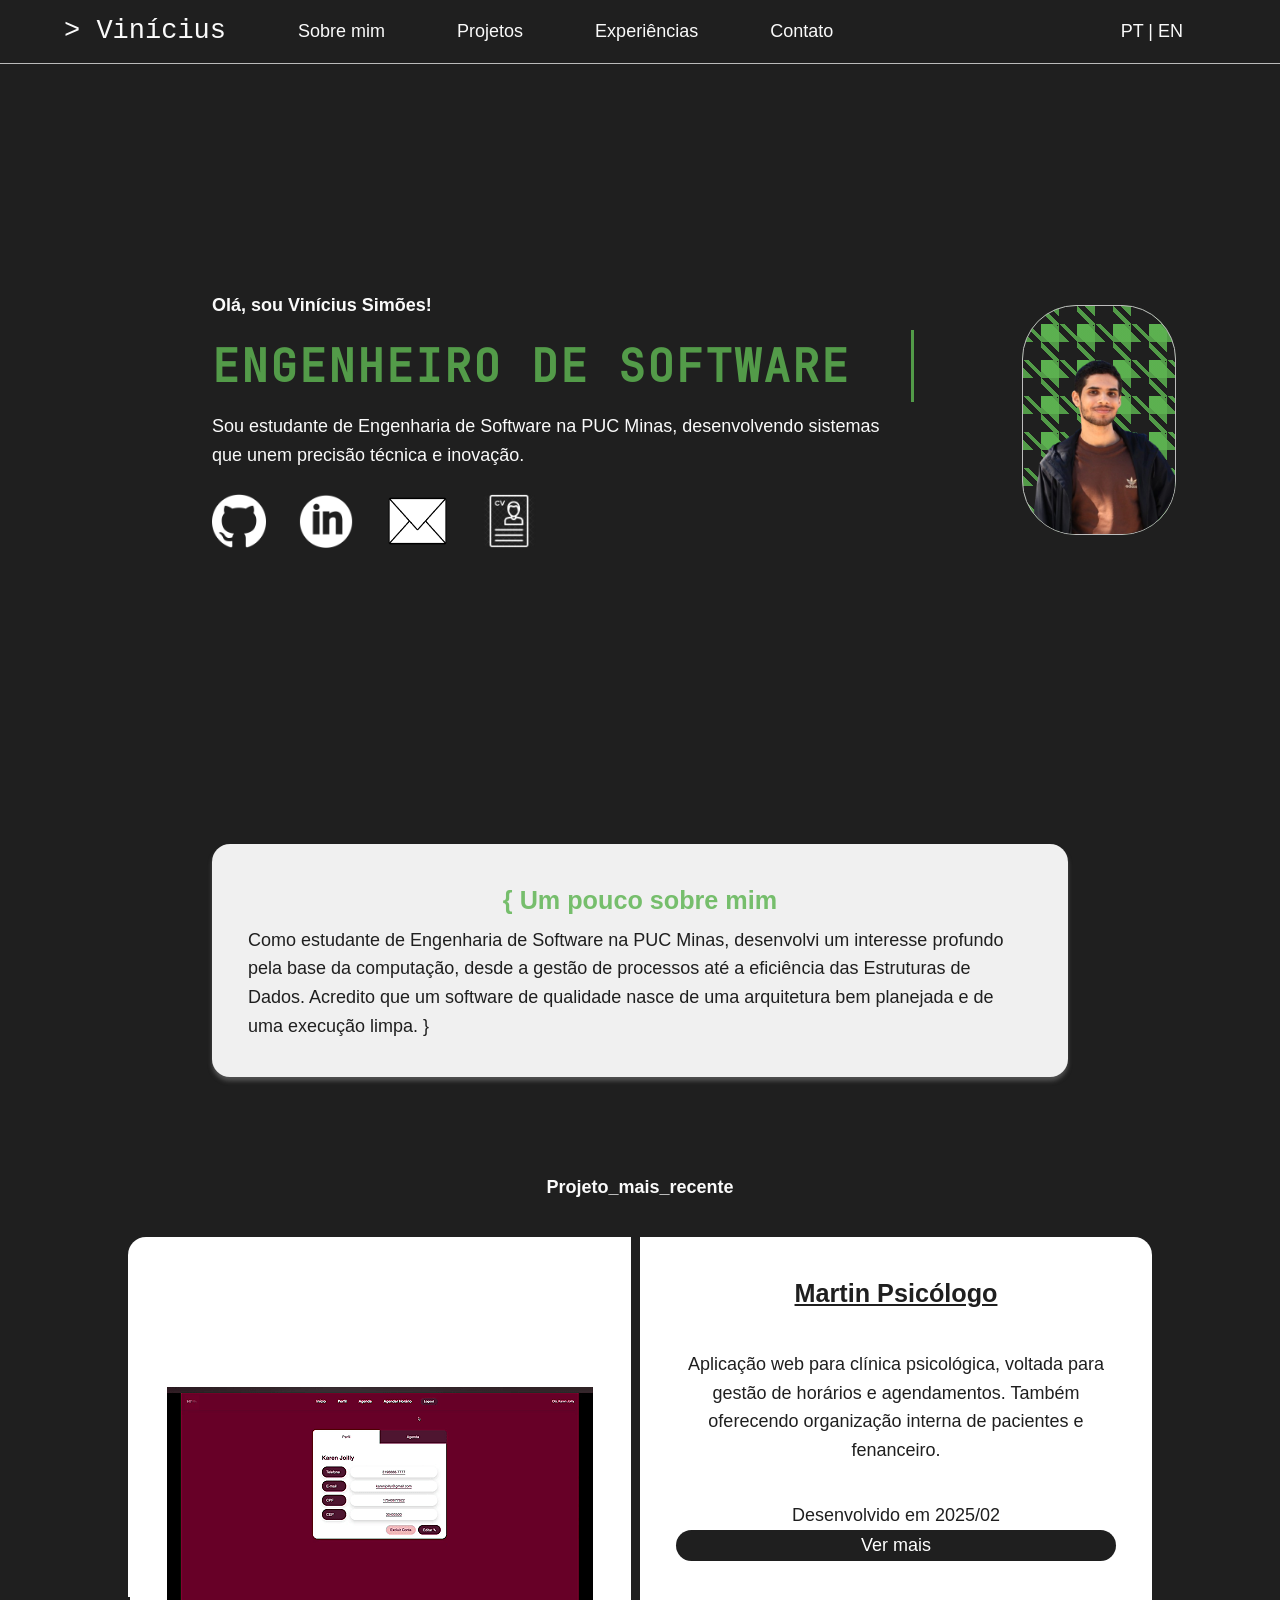
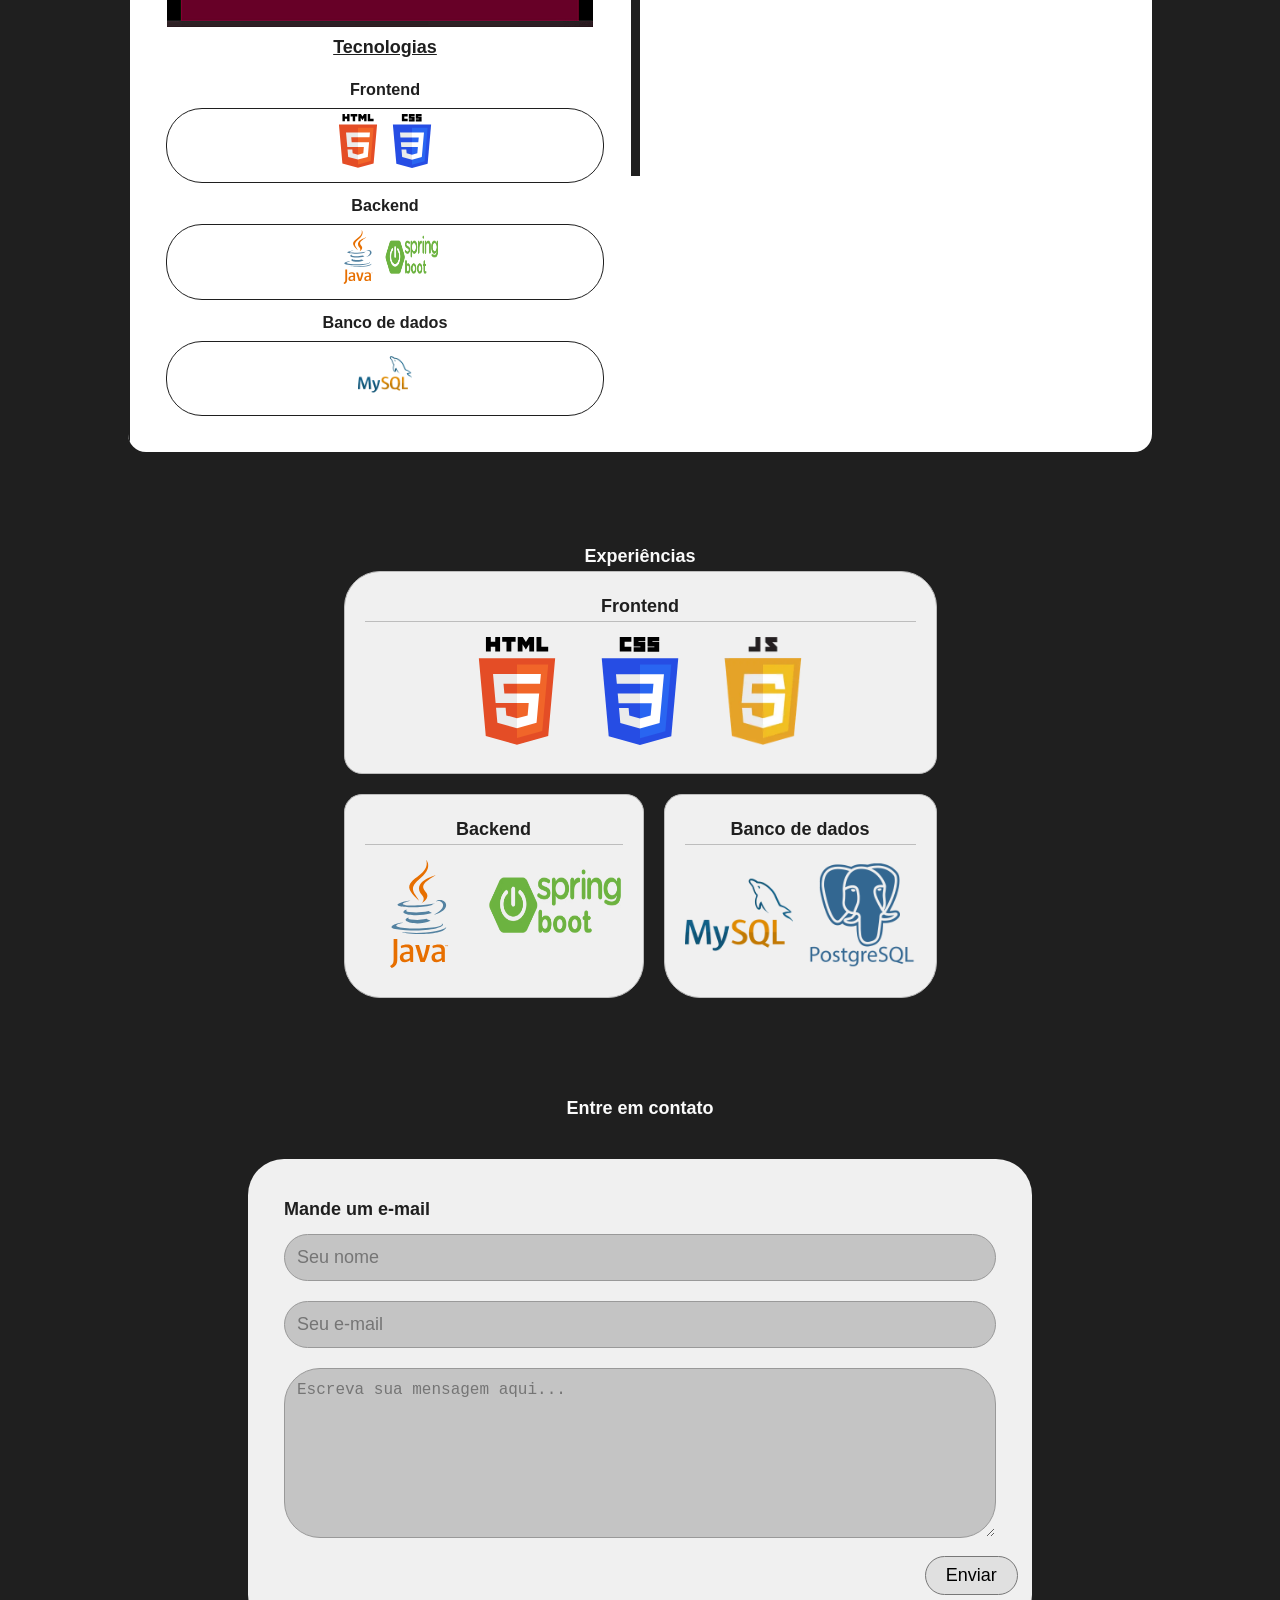
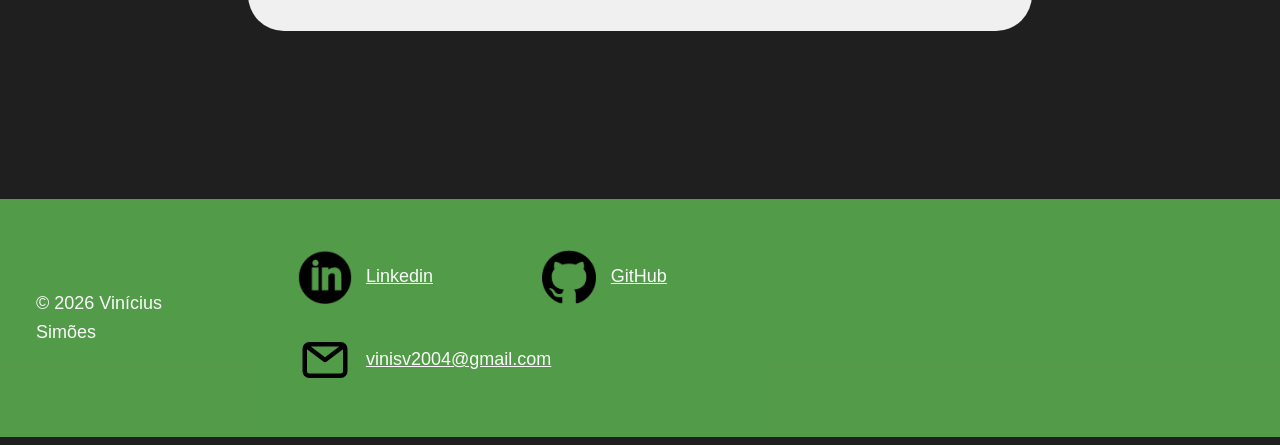
<file: src/index.html>
<!DOCTYPE html>
<html lang="pt-BR">

    <head>
        <meta charset="UTF-8">
        <meta name="viewport" content="width=device-width, initial-scale=1.0">
        <title> "Vinícus Simões | Portifólio" </title>
        <link rel="stylesheet" href="style.css">
    </head>

    <body>

        <!--  Navbar  -->
        <header>
            <nav>
                <div class="half-background"></div>
                <ul class="menu">
                    <a class="logo" href="#inicio"> > Vinícius </a>

                    <li><a href="#sobre" class="lang-br">Sobre mim</a></li>
                    <li><a href="#sobre" class="lang-eng">About me</a></li>
                    <li><a href="#projetos" class="lang-br">Projetos</a></li>
                    <li><a href="#projetos" class="lang-eng">Projects</a></li>
                    <li><a href="#experiencias" class="lang-br">Experiências</a></li>
                    <li><a href="#experiencias" class="lang-eng">Experiences</a></li>
                    <li><a href="#contato" class="lang-br">Contato</a></li>
                    <li><a href="#contato" class="lang-eng">Contact</a></li>

                    <button class="toggle-lang" onclick="toggleLang()"> PT | EN </button>
                </ul>
            </nav>
        </header>

        <main>
        
            <!-- Inicio -->
            <section id="inicio" class="hero container">

                <div class="hero-content">
                    <h3 class="lang-br">Olá, sou Vinícius Simões!</h3>
                    <h3 class="lang-eng">Hello, I'm Vinícius Simões!</h3>
                    <h1 class="lang-br">ENGENHEIRO DE SOFTWARE</h1>
                    <h1 class="lang-eng">SOFTWARE ENGINEER</h1>
                    <p class="lang-br">Sou estudante de Engenharia de Software na PUC Minas, desenvolvendo sistemas que unem precisão técnica e inovação.</p>
                    <p class="lang-eng">I'm a Software Engineering student at PUC Minas, developing systems that combine technical precision and innovation.</p>
                    <div class="social-icons">
                        <div class="box-icon"> <a href="https://github.com/ViniSimoesV"> <img src="../assets/imgs/githubW.png" alt="icon-github">     </a> </div>
                        <div class="box-icon"> <a href="https://www.linkedin.com/feed/"> <img src="../assets/imgs/linkedinW.png" alt="icon-linkedin"> </a> </div>
                        <div class="box-icon-email"> <a href="#contato">                       <img src="../assets/imgs/emailW.png" alt="icon-email">       </a> </div>
                        <div class="box-icon"> <a href="../assets/curriculo-2025-1.pdf" download="../assets/curriculo-2025-1.pdf"> <img src="../assets/imgs/cv-iconW.png" alt="icon-cv"> </a> </div>
                    </div>
                </div>

                <div class="hero-image">
                    <div class="fotoDirHero"> 
                        <img src="../assets/imgs/fotoViniDir.png" alt="fotoPerfilDir">
                    </div>
                </div>

            </section>

            <!-- Sobre mim -->
            <section id="sobre" class="about container">
                <div class="about-card">
                    <h2 class="lang-br">{ Um pouco sobre mim </h2>
                    <h2 class="lang-eng">{ A little about me </h2>
                    <p class="lang-br">Como estudante de Engenharia de Software na PUC Minas, desenvolvi um interesse profundo pela base da computação, desde a gestão de processos até a eficiência das Estruturas de Dados. Acredito que um software de qualidade nasce de uma arquitetura bem planejada e de uma execução limpa. }</p>
                    <p class="lang-eng">As a Software Engineering student at PUC Minas, I've developed a deep interest in the foundations of computing, from process management to data structure efficiency. I believe that high-quality software is born from well-planned architecture and clean execution. }</p>
                </div>
            </section>

            <!-- Projetos -->
            <section id="projetos" class="projetos-container">
                <h2 class="lang-br">Projeto_mais_recente</h2>
                <h2 class="lang-eng">Most_Recent_Project</h2>

                <!-- Projeto 1 -->
                <article class="projeto-card">
                    <div class="projeto-image"> <img src="../assets/imgs/TI3.gif" alt="gifProjetoMartinPsicologo"></div>
                    <div class="projeto-info">
                        <h3 class="lang-br"> Martin Psicólogo </h3>
                        <h3 class="lang-eng"> Martin Psychologist Clinic </h3>
                        <p class="lang-br"> Aplicação web para clínica psicológica, voltada para gestão de horários e agendamentos. Também oferecendo organização interna de pacientes e fenanceiro.</p>
                        <p class="lang-eng"> Web application for a psychologist clinic, focused on managing schedules and appointments. Also offering internal patient organization and billing.</p>
                        <span class="lang-br">Desenvolvido em 2025/02</span>
                        <span class="lang-eng">Developed in 2025/02</span>
                        <button class="lang-br"> <a href="https://github.com/ViniSimoesV/Trabalho-Interdisciplinar-Martin-Psic-logo"> Ver mais </a> </button>
                        <button class="lang-eng"> <a href="https://github.com/ViniSimoesV/Trabalho-Interdisciplinar-Martin-Psic-logo"> See more </a> </button>
                    </div>
                    <div class="projeto-tags">
                        <h4 class="lang-br"> Tecnologias </h4>
                        <h4 class="lang-eng"> Technologies </h4>
                        <p> Frontend </p>
                        <div class="tec-icon"> 
                            <div class="mini-icon"> <img src="../assets/imgs/html-icon.svg" alt="html-icon"></div> 
                            <div class="mini-icon"> <img src="../assets/imgs/css-icon.svg" alt="css-icon"></div>
                        </div>
                        <p> Backend </p>
                        <div class="tec-icon"> 
                            <div class="mini-icon"> <img src="../assets/imgs/java-icon.svg" alt="java-icon"></div> 
                            <div class="mini-icon"> <img src="../assets/imgs/spring-icon.avif" alt="springBoot-icon"></div>
                        </div>
                        <p class="lang-br"> Banco de dados </p>
                        <p class="lang-eng"> Database </p>
                        <div class="tec-icon"> 
                            <div class="mini-icon"> <img src="../assets/imgs/mySQL-icon.webp" alt="mySQL-icon"></div>
                        </div>
                    </div>
                </article>

                <!-- Projeto 2 
                <article class="projeto-card">
                    <div class="projeto-image"> </div>
                    <div class="projeto-info">
                        <h3 class="lang-br"> Nome do projeto 2 </h3>
                        <h3 class="lang-eng"> Project name 2 </h3>
                        <p class="lang-br"> Descrição do projeto 2</p>
                        <p class="lang-eng"> Project description 2</p>
                        <span class="lang-br">Desenvolvido em 2025/02</span>
                        <span class="lang-eng">Developed in 2025/02</span>
                        <button class="lang-br"> Ver mais </button>
                        <button class="lang-eng"> See more </button>
                    </div>
                    <div class="projeto-tags">
                        <h4 class="lang-br"> Tecnologias </h4>
                        <h4 class="lang-eng"> Technologies </h4>
                        <p> Frontend </p>
                        <div class="tec-icon"> 
                            <div class="mini-icon"></div> 
                            <div class="mini-icon"></div>
                        </div>
                        <p> Backend </p>
                        <div class="tec-icon"> 
                            <div class="mini-icon"></div> 
                            <div class="mini-icon"></div>
                        </div>
                        <p class="lang-br"> Banco de dados </p>
                        <p class="lang-eng"> Database </p>
                        <div class="tec-icon"> 
                            <div class="mini-icon"></div>
                        </div>
                    </div>
                </article>
            </section>
            -->

            <!-- Experiências -->
            <section id="experiencias" class="experiencias-container">
                <h2 class="lang-br">Experiências</h2>
                <h2 class="lang-eng">Experiences</h2>
                <div class="experiencia-grid">

                    <!-- Experiência 1 -->
                    <div class="experiencia-categoria">
                        <h3> Frontend </h3>
                        <div class="tec-list">
                            <div class="tec-item"><img src="../assets/imgs/html-icon.svg" alt="HTML-icon"> </div>
                            <div class="tec-item"><img src="../assets/imgs/css-icon.svg" alt="CSS-icon"> </div>
                            <div class="tec-item"><img src="../assets/imgs/js-icon.webp" alt="JavaScript-icon"> </div>
                        </div>
                    </div>

                    <!-- Experiência 2 -->
                    <div class="experiencia-categoria">
                        <h3> Backend </h3>
                        <div class="tec-list">
                            <div class="tec-item"> <img src="../assets/imgs/java-icon.svg" alt="Java-icon"></div>
                            <div class="tec-item" id="spring"> <img src="../assets/imgs/spring-icon.avif" alt="Spring-icon"></div>
                        </div>
                    </div>

                    <!-- Experiência 3 -->
                     <div class="experiencia-categoria">
                        <h3 class="lang-br"> Banco de dados </h3>
                        <h3 class="lang-eng"> Database </h3>
                        <div class="tec-list">
                            <div class="tec-item"> <img src="../assets/imgs/mySQL-icon.webp" alt="mySQL-icon"></div>
                            <div class="tec-item"> <img src="../assets/imgs/postgresql-icon.png" alt="PostgreSQL-icon"></div>
                        </div>
                    </div>
                </div>
            </section>

            <!-- Contato-->
            <section id="contato" class="contact container">
                <h2 class="lang-br">Entre em contato</h2>
                <h2 class="lang-eng">Contact me</h2>

                <form class="email-form" action="https://formsubmit.co/vinisv2004@gmail.com" method="POST">
                    <h3 class="lang-br">Mande um e-mail</h3>
                    <h3 class="lang-eng">Send me an email</h3>

                    <input type="text" name="name" id="form-name" placeholder="Seu nome" required>
                    <input type="email" name="email" id="form-email" placeholder="Seu e-mail" required>
                    <textarea name="message" id="form-message" placeholder="Escreva sua mensagem aqui..." rows="8" required></textarea>

                    <button type="submit" class="lang-br">Enviar</button>
                    <button type="submit" class="lang-eng">Submit</button>
                </form>
            </section>
        </main>

        <!-- Rodapé -->
        <footer>
        <div class="container footer-content">
            <p>© 2026 Vinícius Simões</p>
            <div class="footer-links">
                <span> <a href="https://www.linkedin.com/feed/"> <img src="../assets/imgs/linkedin.png" alt="icon-linkedin">Linkedin</a></span> 
                <span><a href="https://github.com/ViniSimoesV"> <img src="../assets/imgs/github.png" alt="icon-github">GitHub</a></span> 
                <span> <a href="mailto:vinisv2004@gmail.com"> <img src="../assets/imgs/email.svg" alt="icon-email">vinisv2004@gmail.com</a></span>
            </div>
        </div>
    </footer>
        
    </body>

    <!-- Script -->
    <script src="script.js"></script>

</html>
</file>
<file: src/style.css>
/* Fonte da JetBrains */
@font-face {
  font-family: 'JetBrainsMono';
  src: url('../assets/JetBrainsMono-Regular.woff2') format('woff2');
  font-weight: normal;
  font-style: normal;
  font-display: swap; /* Controls font loading behavior */
}


:root {
    --bg-color: #1f1f1f;
    --card-bg: #f0f0f0;
    --text-primary: #fafafa;
    --border-color: #bdbdbd;
    --destaque-color: rgba(93, 180, 81, 0.836);
    --font-main: 'Segoe UI', Roboto, Helvetica, Arial, sans-serif;
}

/* Reset e Configurações Globais */
* {
    margin: 0;
    padding: 0;
    box-sizing: border-box;
    font-size: large;
}

html {
    scroll-behavior: smooth;
}

body {
    background-color: var(--bg-color);
    color: var(--text-primary);
    font-family: var(--font-main);
    line-height: 1.6;
}

.container {
    max-width: 70%;
    margin: 0 auto;
    padding: 60px 20px;
}

/* --- Navegação --- */
header {
    width: 100%;
    background: var(--bg-color);
    position: sticky;
    top: 0;
    z-index: 1000;
    border-bottom: 1px solid #bbb;
}

nav {
    display: flex;
    justify-content: space-between;
    margin: 0;
    padding: 10px 5%;
}

.menu {
    display: flex;
    list-style: none;
    align-items: center;
    justify-content: left;
    gap: 2rem;
    width: 100%;
}

.menu a {
    text-decoration: none;
    color: var(--text-primary);
    font-weight: 500;
    transition: 0.3s;
}

.menu a:hover {
    opacity: 0.7;
}

.logo {
    font-weight: bold;
    font-size: 1.5rem;
    font-family: JetBrains Mono, monospace;
    margin-right: 2rem;
    cursor: default;
}

/* --- Tradução --- */

.toggle-lang {
    margin-left: auto;
    padding: 8px 15px;
    background: transparent;
    border: transparent;
    cursor: pointer;
    margin-right: 1rem;
    color: #fafafa ;
}

.lang-eng { display: none; }

body.en-active .lang-br { 
    display: none !important; 
}

body.en-active .lang-eng { 
    display: revert !important; 
}



/* --- Seção Início (Hero) --- */
.hero {
    display: grid;
    grid-template-columns: 1.2fr 1fr;
    justify-content: center;
    align-items: center;
    min-height: 80vh;
}

.hero-content h1 {
    font-size: 2.5rem;
    margin: 10px 0;
    letter-spacing: 2px;
    color: var(--destaque-color);
    font-family: 'JetBrainsMono', Arial, sans-serif;

    border-right: 0.2rem solid;
    width: 26ch;
    white-space: nowrap;
    overflow: hidden;
    animation: typing 2s steps(26), blinking 0.5s infinite step-end alternate;
}

#heroIngles {
    font-size: 2.5rem;
    margin: 10px 0;
    letter-spacing: 2px;
    color: var(--destaque-color);
    font-family: 'JetBrainsMono';

    border-right: 0.2rem solid;
    width: 20ch;
    white-space: nowrap;
    overflow: hidden;
    animation: typing 2s steps(26), blinking 0.5s infinite step-end alternate;
}

.social-icons {
    display: flex;
    gap: 15px;
    margin-top: 25px;
}

.box-icon img { width: 3rem; height: 3rem; margin-right: 1rem; }
.box-icon img:hover {
    transform: scale(1.3);
    transition: 0.6s;
}

.box-icon-email img { width: 3.5rem; height: 3rem; margin-right: 1rem; }
.box-icon-email img:hover {
    transform: scale(1.3);
    transition: 0.6s;
}


.hero-image img {
    margin-left: 6rem;
    width: 100%;
    max-width: 20rem;
    border-radius: 3rem;
    border: 0.1rem solid var(--border-color);
    background:
    linear-gradient(-45deg, var(--destaque-color) 25%, transparent 25%, transparent 75%, var(--bg-color) 75%, var(--bg-color)) 0 0,
    linear-gradient(-45deg, var(--bg-color) 25%, transparent 25%, transparent 75%, var(--destaque-color) 75%, var(--destaque-color)) 1em 1em,
    linear-gradient(45deg, var(--bg-color) 17%, transparent 17%, transparent 25%, var(--bg-color) 25%, var(--bg-color) 36%, transparent 36%, transparent 64%, var(--bg-color) 64%, var(--bg-color) 75%, transparent 75%, transparent 83%, var(--bg-color) 83%) 1em 1em;
    background-color: var(--destaque-color);
    background-size: 2em 2em;
}

@keyframes typing {
    from { width: 0; }
}

@keyframes blinking {
    50% { border-color: transparent; }
}




/* --- Sobre Mim --- */
.about-card h2 { font-size: 1.4rem; text-align: center; margin-bottom: 5px; color: var(--destaque-color);}

.about-card {
    color: var(--bg-color);
    background: var(--card-bg);
    padding: 2rem;
    border-radius: 1rem;
    text-align: left;
    font-size: larger;
    box-shadow: #77777791 0px 4px 4px;
    width: 100%;
}

.about-card:hover {
    box-shadow: var(--destaque-color) 0rem 0rem 3rem;
    border-radius: 1rem;
    transition: 0.5s;
}




/* --- Projetos --- */

section#projetos{
    margin-top: 2rem;
    margin-bottom: 4rem;
}
/* Container Geral de Projetos */
.projetos-container {
    display: flex;
    flex-direction: column;
    align-items: center;
    gap: 2rem;
}

/* O Box do Projeto */
.projeto-card {
    display: grid;
    /* Coluna 1: Imagem | Coluna 2: Info | Coluna 3: Tags */
    grid-template-columns: 1fr 1fr;
    border-radius: 1rem;
    background-color: #ffffff;
    overflow: hidden;
    min-height: 70%;
    width: 80%;
    margin-bottom: 3rem;
}

.projeto-card-horizontal {
    display: grid;
    /* Coluna 1: Imagem | Coluna 2: Info | Coluna 3: Tags */
    grid-template-columns: 1fr;
    border-radius: 1rem;
    background-color: #ffffff;
    overflow: hidden;
    height: 18rem;
    width: 55%;
    margin-bottom: 3rem;
}

.projeto-card:hover {
    box-shadow: var(--destaque-color) 0rem 0rem 3rem;
    
    transition: 0.5s;
}

.projeto-card-horizontal:hover {
    box-shadow: var(--destaque-color) 0rem 0rem 3rem;
    
    transition: 0.5s;
}

/* Coluna 1: Espaço da Imagem */
.projeto-image {
    border-right: 0.5rem solid var(--bg-color);
    position: relative;
    display: flex;
    align-items: center;
    justify-content: center;
    height: 150%;
}

.projeto-image-horizontal {
    border-right: 0.5rem solid var(--bg-color);
    position: relative;
    display: flex;
    align-items: center;
    justify-content: center;
    height: 100%;
}

.projeto-gif{
    height: 90%;
}

/* Coluna 2: Informações Centrais */
.projeto-info {
    padding: 2rem;
    display: flex;
    flex-direction: column;
    justify-content: space-between;
    text-align: center;
    position: relative;
    color: var(--bg-color);
}

.projeto-info h3 {
    text-decoration: underline;
    font-size: 1.4rem;
    color: var(--bg-color);
}

.projeto-info p {
    margin: 2rem 0;
    color: var(--bg-color);
}

/* Rodapé da Info */
.projeto-info div.footer-card {
    display: flex;
    justify-content: space-between;
    align-items: flex-end;
    font-size: 0.85rem;
}

/* botão 'Ver mais' da info */
.projeto-info button {
    background-color: var(--bg-color);
    border: 0rem solid transparent;
    padding: 5px 15px;
    cursor: pointer;
}

.projeto-info button a { color: white; text-decoration: none;}

.projeto-info button:hover {
    background-color: var(--destaque-color);
    color: var(--bg-color);
    transition: 0.4s;
}


/* Coluna 3: Tecnologias*/
.projeto-tags {
    padding: 2rem;
    border-left: 0.15rem solid var(--bg-color);
    background-color: transparent;
    text-align: center;
}

.projeto-tags h4 {
    color: var(--bg-color);
    text-decoration: underline;
    margin-bottom: 15px;
}

.projeto-tags p {
    color: var(--bg-color);
    font-weight: bold;
    font-size: 0.9rem;
    margin: 10px 0 5px;
}

.tec-icon {
    justify-content: center;
    display: flex;
    border: var(--bg-color) 0.111rem solid;
    border-radius: 2rem;
    padding: 0.3rem;
}

div.mini-icon img{
    width: 3rem;
    height: 3rem;
}



/* --- Experiências --- */

.github-stats-container {
    width: 100%;
    display: flex;
    justify-content: center;
    margin-bottom: 20px;
}

.github-stats-container img {
    max-width: 100%; /* Garante que não ultrapasse o card */
    height: auto;
    border-radius: 0.5rem;
}

.experiencias-container { 
    background: transparent;
    text-align: center;
}



.experiencia-grid {
    display: grid;
    grid-template-columns: 1fr 1fr;
    justify-content: center;
    gap: 20px;
    max-width: 500px;
    margin: 0 auto;
}

.experiencia-categoria {
    color: var(--bg-color);
    background: var(--card-bg);
    padding: 20px;
    border: 1px solid var(--border-color);
    border-radius: 1rem 1rem 2rem 2rem;
    margin: 0 auto;
}

.experiencia-categoria:nth-child(1) {
    grid-column: 1 / span 2;
    margin: 0 auto;
    border-radius: 2rem 2rem 1rem 1rem;
    width: 100%;
}

.experiencia-categoria h3 {
    text-align: center;
    border-bottom: 1px solid var(--border-color);
    margin-bottom: 15px;
}

.experiencia-categoria:hover {
    box-shadow: var(--destaque-color) 0rem 0rem 3rem;
    transition: 0.5s;
}

.tec-list {
    display: flex;
    justify-content: center;
    gap: 15px;
}

.tec-item img { width: 6rem; height: 6rem; }
.tec-item#spring img { width: 7.5rem; height: 5rem; }


/* --- Contato --- */
.contact { text-align: center; }

.email-form {
    padding: 2rem;
    background: var(--card-bg);
    max-width: 100%;
    margin: 2rem;
    text-align: left;
    color: var(--bg-color);
    border-radius: 2rem;
}

.email-form:hover {
    box-shadow: var(--destaque-color) 0rem 0rem 3rem;
    transition: 0.5s;
}

.email-form input, .email-form textarea {
    width: 100%;
    padding: 12px;
    margin: 10px 0;
    border: 1px solid #999;
    border-radius: 2rem;
    background: #c4c4c4;
}


.email-form button { margin-left: 90%; }
.email-form button:hover {
    border: 0.1rem solid transparent;
    background: var(--destaque-color);
    transition: 0.2s;
}

button {
    padding: 8px 20px;
    cursor: pointer;
    background: #e0e0e0;
    border: 1px solid #777;
    border-radius: 2rem;
    transition: 0.2s;
}

button:hover { background: #666666; }



/* --- Footer --- */
footer {
    display: flex;
    width: 100%;
    background-color: var(--destaque-color);
    padding: 2rem;
    margin: 0rem;
}



.footer-content {
    width: 100%;
    display: flex;
    font-size: 1rem;
    padding: 0rem;
    margin: 0rem;
}

.footer-content p {
    display: flex;
    margin-left: 0;
    align-items: center;
    justify-content: left;
}

.footer-links img {
    width: 3rem;
    height: 3rem;
    margin: 0.8rem;
}

.footer-links a{
    font-size: large;
    text-decoration: underline;
    color: var(--text-primary);
    align-items: center;
    display: inline-flex;
    padding-left: 5rem;
}

.footer-links a:hover {
    color: var(--bg-color);
    opacity: 0.7;
}

.footer-links span { 
    align-items: center;
    justify-content: right;
}

/* --- Responsividade Básica --- */

/* --- Responsividade --- */

@media (max-width: 992px) {
    .hero {
        grid-template-columns: 1fr; /* Empilha o texto e a imagem */
        text-align: center;
        min-height: auto;
        gap: 2rem;
    }

    .hero-content h1 {
        width: 100%;
        white-space: normal; /* Permite que o título quebre linha no celular */
        border-right: none;
        animation: none;     /* Animação de digitação não funciona bem em múltiplas linhas */
    }

    .hero-image {
        margin-left: 0;
        display: flex;
        justify-content: center;
    }

    .hero-image img {
        margin-left: 0;
        max-width: 15rem;
    }

    .social-icons {
        justify-content: center;
    }

    /* Ajuste dos Cards de Projeto */
    .projeto-card {
        grid-template-columns: 1fr; /* Empilha imagem, info e tags */
        width: 100%;
    }

    .projeto-card-horizontal {
        grid-template-columns: 1fr; /* Empilha imagem, info e tags */
        width: 100%;
    }

    .projeto-image, .projeto-tags {
        border: none;
        border-bottom: 1px solid var(--bg-color);
    }
}

@media (max-width: 600px) {
    .menu {
        gap: 1rem;
        flex-wrap: wrap; /* Permite que os links do menu quebrem linha se necessário */
        justify-content: center;
    }

    .logo {
        margin-right: 0;
        width: 100%;
        text-align: center;
    }

    .toggle-lang {
        margin: 0 auto;
    }

    .experiencia-grid {
        grid-template-columns: 1fr; /* Uma coluna de tecnologias por vez */
    }

    .email-form button {
        margin-left: 0;
        width: 100%; /* Botão de enviar ocupa a largura toda no celular */
    }

    .footer-content {
        flex-direction: column;
        text-align: center;
    }

    .footer-links a {
        padding-left: 0;
        margin: 10px 0;
    }
}
</file>
